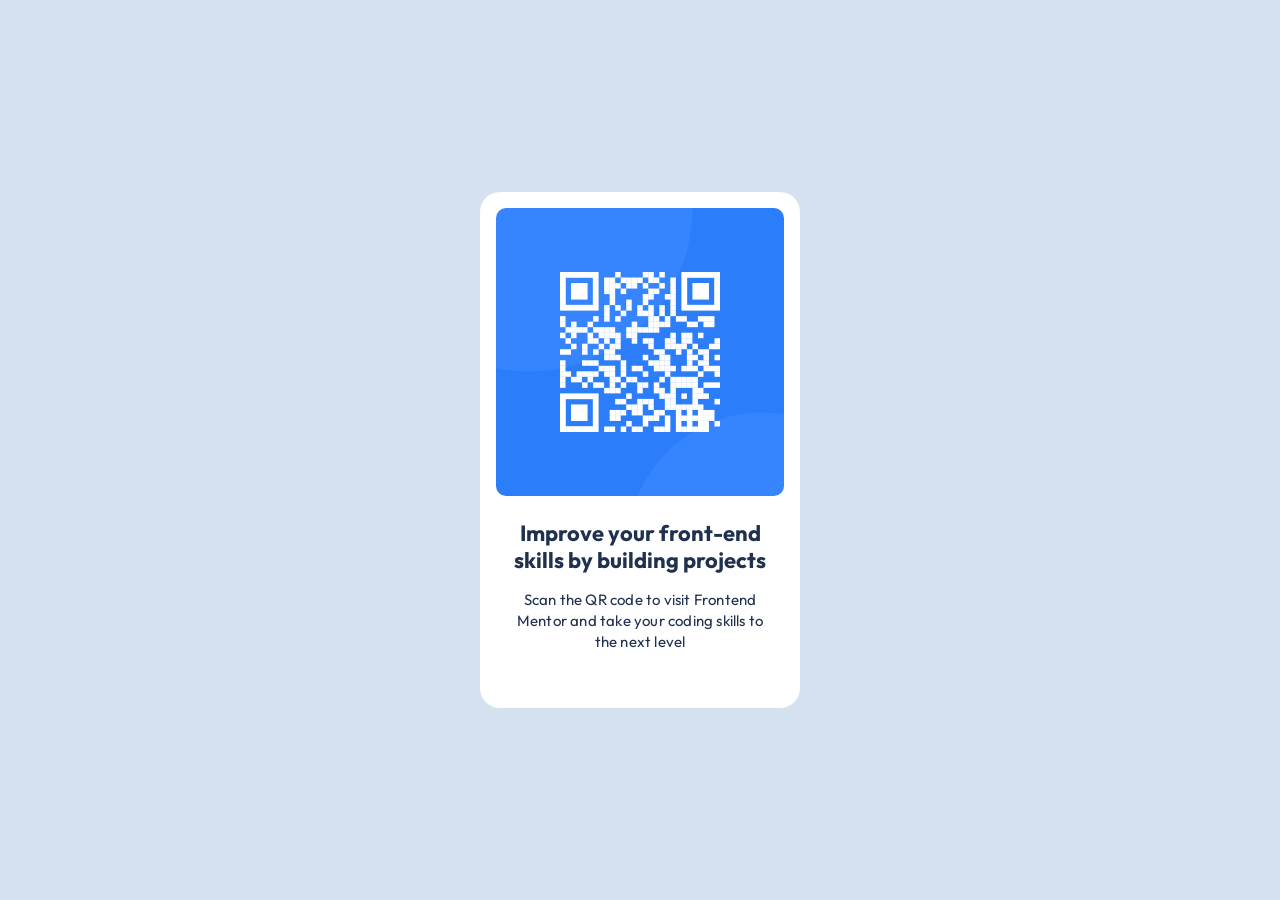
<file: index.html>
<!DOCTYPE html>
<html lang="en">
  <head>
    <meta charset="UTF-8" />
    <meta name="viewport" content="width=device-width, initial-scale=1.0" />
    <!-- displays site properly based on user's device -->

    <link rel="icon" type="image/png" sizes="32x32" href="./images/favicon-32x32.png" />
    <link rel="stylesheet" href="styles.css" />
    <title>Frontend Mentor | QR code component</title>
  </head>
  <body>
    <div class="card">
        <div class="card_image_wrapper">
          <img src="./images/image-qr-code.png" alt="" />
        </div>
        <div class="card_content">
          <p class="card_title u-text-bold">
            Improve your front-end skills by building projects
            <p class="card_description u-text-regular">
              Scan the QR code to visit Frontend Mentor and take your coding skills to the next level
            </p>
          </p>
        </div>
      
    </div>
  </body>
</html>
</file>
<file: styles.css>
@import url("https://fonts.googleapis.com/css2?family=Outfit:wght@400;700&display=swap");

:root {
  /* Colors */
  --color-slate-900: #1f314f;
  --color-slate-500: #68778d;
  --color-slate-300: #d5e1ef;
  --color-white: #ffffff;

  /* Spacing */
  --spacing-200: 16px;
  --spacing-300: 24px;
  --spacing-500: 40px;

  /* Font Size Preset */
  --font-size-text-preset-1: 22px;
  --font-size-text-preset-2: 15px;
}
/* 1. Use a more-intuitive box-sizing model */
*,
*::before,
*::after {
  box-sizing: border-box;
}

/* 2. Remove default margin */
* {
  margin: 0;
}

body {
  /* 3. Add accessible line-height */
  line-height: 1.5;
  /* 4. Improve text rendering */
  -webkit-font-smoothing: antialiased;
}

/* 5. Improve media defaults */
img,
picture,
video,
canvas,
svg {
  display: block;
  max-width: 100%;
}

/* 6. Inherit fonts for form controls */
input,
button,
textarea,
select {
  font: inherit;
}

/* 7. Avoid text overflows */
p,
h1,
h2,
h3,
h4,
h5,
h6 {
  overflow-wrap: break-word;
}

/* 8. Improve line wrapping */
p {
  text-wrap: pretty;
}
h1,
h2,
h3,
h4,
h5,
h6 {
  text-wrap: balance;
}

/*
    9. Create a root stacking context
  */
#root,
#__next {
  isolation: isolate;
}

body {
  min-height: 100vh;
  display: flex;
  align-items: center;
  justify-content: center;
  background-color: var(--color-slate-300);
}

.u-text-regular {
  color: var(--color-slate-900, #1f314f);
  font-feature-settings: "liga" off, "clig" off;

  /* text-preset-2 */
  font-family: "Outfit", sans-serif;
  font-size: var(--font-size-text-preset-2, 15px);
  font-style: normal;
  font-weight: 400;
  line-height: 140%; /* 21px */
  letter-spacing: 0.2px;
}

.u-text-bold {
  color: var(--color-slate-900, #1f314f);
  font-feature-settings: "liga" off, "clig" off;

  /* text-preset-1 */
  font-family: Outfit;
  font-size: var(--font-size-text-preset-1, 22px);
  font-style: normal;
  font-weight: 700;
  line-height: 120%; /* 26.4px */
}

img {
  width: 100%;
  border-radius: 10px;
}

.card {
  background-color: #d5e1ef;
  max-width: 20rem;
  padding: var(--spacing-200, 16px) var(--spacing-200, 16px) var(--spacing-500, 40px) var(--spacing-200, 16px);
  border-radius: 1.25rem;
  background-color: var(--color-white);
  display: flex;
  align-items: flex-start;
  flex-direction: column;
  gap: var(--spacing-300);
}

.card_content {
  padding: 0 var(--spacing-200);
  display: flex;
  flex-direction: column;
  text-align: center;
  gap: var(--spacing-200);
  align-items: center;
  align-self: stretch;
}
</file>
